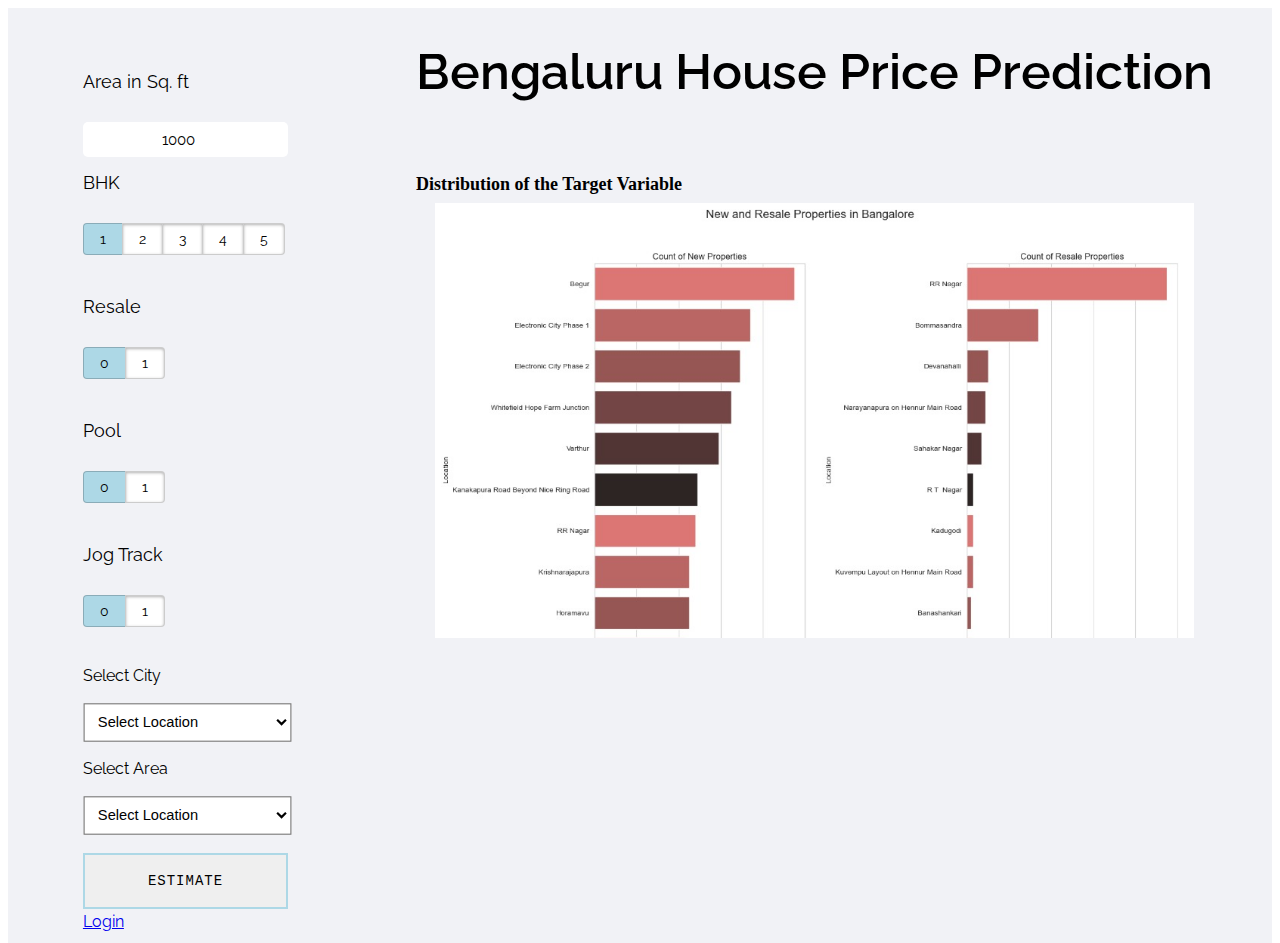
<file: index_1.html>
<!DOCTYPE html>
<html>
<head>
    <title>Bengaluru House Price Prediction</title>
	<script src="https://ajax.googleapis.com/ajax/libs/jquery/3.4.1/jquery.min.js"></script>
	<link href="https://fonts.googleapis.com/css2?family=Raleway:wght@300&display=swap" rel="stylesheet">
    <script src="script1.js"></script>
	<link rel="stylesheet" href="styles.css">
</head>
<body>
<div class="img"></div>
<div class="flexContainer">
<div class="sidebar">

	<form class="form">
		<h2 class="sqft">Area in Sq. ft</h2>
		<input class="area"  type="number" id="uiSqft" class="floatLabel" name="Squareft" value="1000">
		<h2 class="bhk">BHK</h2>
		<div class="switch-field">
			<input type="radio" id="radio-bhk-1" name="uiBHK" value="1" checked/>
			<label for="radio-bhk-1">1</label>
			<input type="radio" id="radio-bhk-2" name="uiBHK" value="2"/>
			<label for="radio-bhk-2">2</label>
			<input type="radio" id="radio-bhk-3" name="uiBHK" value="3"/>
			<label for="radio-bhk-3">3</label>
			<input type="radio" id="radio-bhk-4" name="uiBHK" value="4"/>
			<label for="radio-bhk-4">4</label>
			<input type="radio" id="radio-bhk-5" name="uiBHK" value="5"/>
			<label for="radio-bhk-5">5</label>
		</div>
		
	
	  
	
	
	
	<h2 class="resale">Resale</h2>
	<div class="switch-field">
		<input type="radio" id="radio-resale-0" name="uiResale" value="0" checked/>
		<label for="radio-resale-0">0</label>
		<input type="radio" id="radio-resale-1" name="uiResale" value="1"/>
		<label for="radio-resale-1">1</label>
	</div>
	
	<h2 class="pool">Pool</h2>
	<div class="switch-field">
		<input type="radio" id="radio-pool-0" name="uiPool" value="0" checked/>
		<label for="radio-pool-0">0</label>
		<input type="radio" id="radio-pool-1" name="uiPool" value="1"/>
		<label for="radio-pool-1">1</label>
	</div>
	
	<h2 class="jog">Jog Track</h2>
	<div class="switch-field">
		<input type="radio" id="radio-jog-0" name="uiJog" value="0" checked/>
		<label for="radio-jog-0">0</label>
		<input type="radio" id="radio-jog-1" name="uiJog" value="1"/>
		<label for="radio-jog-1">1</label>
	</div>
	
	<p>Select City</p>
	<select class="location" name="" id="uiLocations">
		<option value="" disabled="disabled" selected="selected">Select Location</option>
			<option>Bengaluru</option>
			<option>Hydrabad</option>
			<option>Chennai</option>
	  </select>
	  
	<p>Select Area</p>
	<select class="location" name="" id="uiLocations">
		<option value="" disabled="disabled" selected="selected">Select Location</option>
			<option>billekahalli</option>
			<option>whitefield</option>
			<option>Kormangala</option>
	  </select>
		<button class="submit" onclick="onClickedEstimatePrice()" type="button">ESTIMATE</button>
		<!-- <div id="uiEstimatedPrice" class="result">	<h2></h2> </div> -->
	
		<div class="loginbutton">
			<a href="login.html">Login</a></div>
</div>
<div class="content">
	<h1 class="title">Bengaluru House Price Prediction</h1>

	<div class="imagecontainer">
<h2>Distribution of the Target Variable</h2>
<img class="image" src="first.jpg" height="500px" width="100%">
</div>

<div class="imagecontainer">
<h2>Distribution of the Rediduals</h2>
<img class="image" src="second.jpg" height="500px" width="100%">
</div>
</div>
</div>
</body>
</form>
</html>
</file>
<file: styles.css>
body,
html {
  height: 100%;
}


.title {
  font-size: 50px;
  text-align: center;
  font-family: "Raleway", sans-serif;
  color: black;
  font-weight: 600;
}

.form-title {
  
  font-size: 25px;
  text-align: center;
  font-family: "Raleway", sans-serif;
  color: black;
  font-weight: 600;
}


input[type="number"],
select option {
  background-color: white;
  color: black;
}

.sqft,
.bhk,
.resale,
.jog,
.pool,

.loc {
  color: black;
  font-family: "Raleway", sans-serif;
  font-size: 18px;
  font-weight: 400;
  line-height: 32px;
  margin: 0 0 24px;
  justify-content: center;
}

.switch-field {
    display: flex;
    flex-direction: row;
    margin-bottom: 36px;
    overflow: hidden;
     /* This line aligns the elements to the center */
  }
  


.switch-field input {
  position: absolute !important;
  clip: rect(0, 0, 0, 0);
  height: 1px;
  width: 1px;
  border: 0;
  overflow: hidden;
}

.switch-field label {
  background-color: white;
  color: rgb(0, 0, 0);
  font-size: 14px;
  line-height: 1;
  text-align: center;
  padding: 8px 16px;
  margin-right: -1px;
  border: 1px solid rgba(0, 0, 0, 0.2);
  box-shadow: inset 0 1px 3px rgba(0, 0, 0, 0.3), 0 1px rgba(255, 255, 255, 0.1);
  transition: all 0.1s ease-in-out;
}

.switch-field label:hover {
  cursor: pointer;
}

.switch-field input:checked + label {
  background-color: lightblue;
  color: black;
  box-shadow: none;
}

.switch-field label:first-of-type {
  border-radius: 4px 0 0 4px;
}

.switch-field label:last-of-type {
  border-radius: 0 4px 4px 0;
}

.form {
  max-width: 270px;
  font-family: "Raleway", sans-serif;
  font-weight: normal;
  line-height: 1.625;
  margin: 8px auto;
  padding-left: 16px;
  z-index: 2;
}

h2 {
  font-size: 18px;
  margin-bottom: 8px;
}



.area {
  
  justify-content: center;
  margin: 0 auto; /* add this line */
  text-align: center; /* add this line */
  align-items: center;
  font-family: "Raleway", sans-serif;
  outline: 0;
  width: 76%;
  border: 0;
  margin: 0 0 10px;
  padding: 10px;
  box-sizing: border-box;
  font-size: 15px;
  height: 35px;
  border-radius: 5px;
}

.location {
  /* text-indent: 30%; */
  justify-content: center;
  margin: 0 auto;
  width: 70%;
  margin-left: 10px;
  padding: 8px;
  color: black;
  background-color: white;
  position: relative;
  display: inline-block;
  transform: scale(1.1);
}

.location:after {
  transition: 0.2s;
  position: absolute;
  content: "";
  top: 14px;
  right: 10px;
  width: 0;
  height: 0;
  border: 6px solid transparent;
  border-color: #fff transparent transparent transparent;
}

.submit {
  margin-top: 20px;
  width: 76%;
  color: rgb(0, 0, 0);
  border: 2px solid lightblue;
  border-radius: 0px;
  padding: 18px 36px;
  display: inline-block;
  font-family: "Lucida Console", Monaco, monospace;
  font-size: 14px;
  letter-spacing: 1px;
  cursor: pointer;
  box-shadow: inset 0 0 0 0 lightblue;
  transition: ease-out 0.4s;
}

.submit:hover {
  box-shadow: inset 400px 0 0 0 lightblue;
}

.result {
  background: lightblue;
  color: white;
  width: 76%;
  border: 0;
  margin: 25px 0 10px;
  box-sizing: border-box;
  font-size: 15px;
  height: 35px;
  text-align: center;
}
.resultshow {

  font-size: 15px;
}


.flexContainer {
  display: flex;
  background-color: #F1F2F6;
  justify-content: center;
}

.sidebar {
  /* width: 20%; */
  padding-top: 50px;
  background-color: #F1F2F6;
}
.content {
  padding-left: 5%;
}

.image {
  object-fit: contain;
}
.imagecontainer {

  padding-top: 25px;
  padding-bottom: 25px;
}





 .tooltiptext {
  visibility: hidden;
  width: 250px;
  background-color: rgb(158, 156, 156);
  color: #fff;
  text-align: center;
  border-radius: 6px;
  padding: 25px;
  margin-left: 25px;

  /* Position the tooltip */
  position: absolute;
  z-index: 1;
}

.features:hover .tooltiptext {
  visibility: visible;
}

.description{
  width: 60%;
  text-align: center;
  font-size: 20px;
}
.top-buttons-container {
  margin-top: 25px;
  width: 100%;
  position: relative;
}

.buttons-container {
  margin-top: 25px;
  width: 100%;
  display: flex;
  justify-content: end;
  align-items: center;
}
.loginbutton {
  background-color: #F1F2F6;
}
.info-button{
  display: flex;
  align-items: center;
  justify-content: end;
}
.info-button-image {
  display: inline-block;
  width: 35px;
}

.info-text {
  text-align: center;
  font-size: larger;
}

.pop-alert-container {
  display: flex;
  justify-content: center;
}
.pop-alert {
  justify-content: end;
}
.pop-alert-button-container{
  display: flex;
  justify-content: end;
}
.pop-alert-button {
  display: flex;
  align-items: center;
  justify-content: end;
}

/* #myDIV {
  width: 50%;
  padding: 50px 0;
  text-align: center;
  margin-top: 20px;
  display: none;
  font-size: larger;
} */

.myDIV {
  display: none;
  z-index: 100;
  background-color: rgb(210, 237, 248);
  font-size: 20px;
  position: fixed;
  width: 40%;
  text-align: left;
  left: 50%;
  padding: 20px;
  transform: translate(-50%, 0);
  height: 70vh;
  overflow-y: scroll;
}
.content {
  height: 70vh;
  overflow-y: scroll;
}

.close-Alert{
font-size: 24px;
font-weight: 700;
cursor: pointer;
text-align: right;
color: red;
}

.highlight-step{
font-size: 24px;
font-weight: 700;
}
</file>
